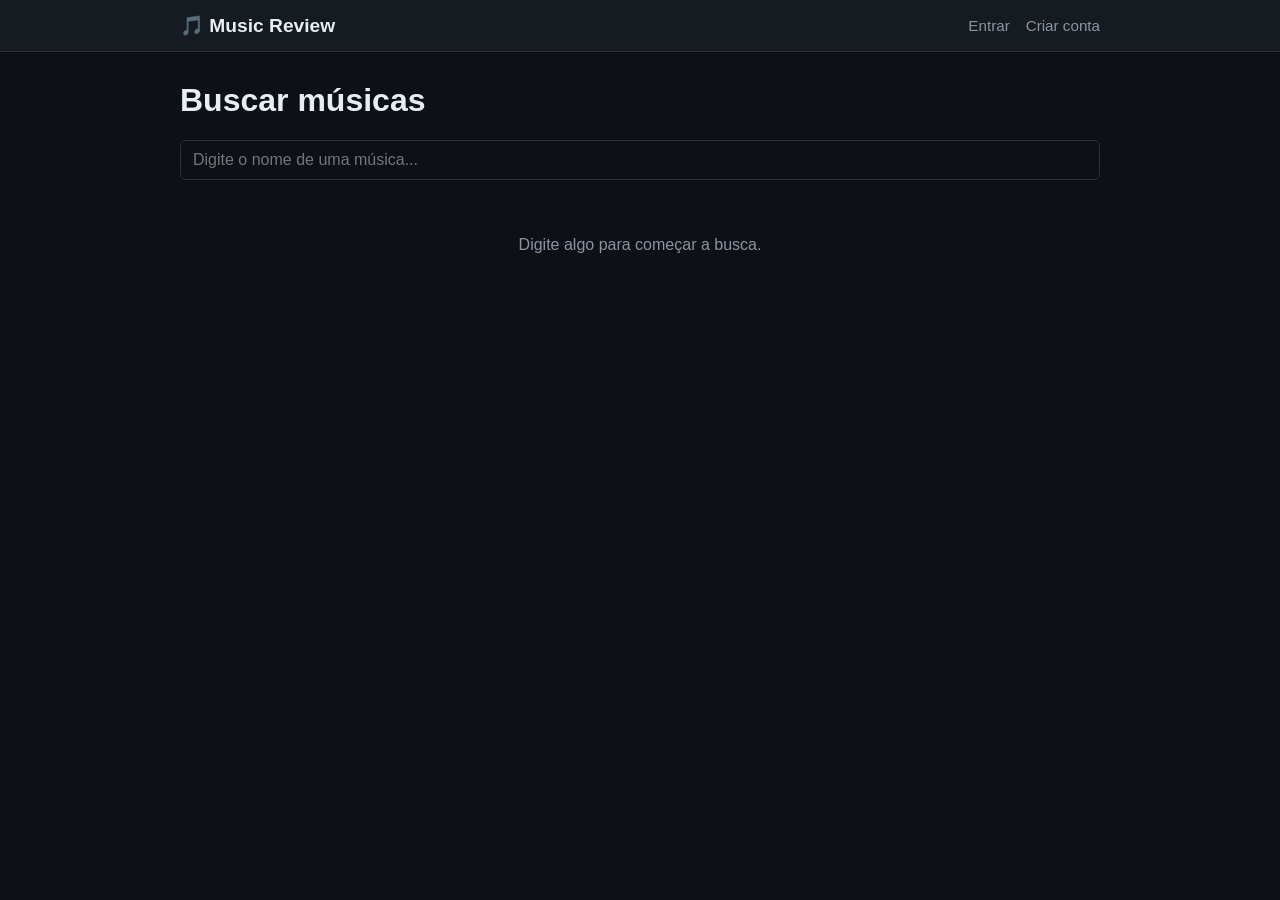
<file: index.html>
<!DOCTYPE html>
<html lang="pt-BR">
<head>
  <meta charset="UTF-8">
  <meta name="viewport" content="width=device-width, initial-scale=1.0">
  <title>Music Review - Buscar músicas</title>
  <link rel="stylesheet" href="css/style.css">
</head>
<body>

  <nav id="navbar"></nav>

  <main>
    <h1>Buscar músicas</h1>

    <input
      type="text"
      id="searchInput"
      class="search-box"
      placeholder="Digite o nome de uma música..."
      autocomplete="off"
    >

    <div id="resultsArea">
      <div class="empty-state">Digite algo para começar a busca.</div>
    </div>
  </main>

  <script src="js/api.js"></script>
  <script src="js/auth.js"></script>
  <script>
    const searchInput = document.getElementById('searchInput');
    const resultsArea = document.getElementById('resultsArea');

    let debounceTimer = null;

    searchInput.addEventListener('input', () => {
      clearTimeout(debounceTimer);
      const termo = searchInput.value.trim();

      if (!termo) {
        resultsArea.innerHTML = '<div class="empty-state">Digite algo para começar a busca.</div>';
        return;
      }

      // Espera 350ms depois da última tecla digitada antes de buscar,
      // pra não disparar uma requisição a cada letra
      debounceTimer = setTimeout(() => buscarMusicas(termo), 350);
    });

    async function buscarMusicas(termo) {
      resultsArea.innerHTML = '<div class="loading-state">Buscando...</div>';

      const { data, status } = await apiRequest('/reviews/search', 'POST', { name: termo });

      // A API pode devolver o objeto direto ou dentro de um array, então tratamos os dois casos
      const payload = Array.isArray(data) ? data[0] : data;

      if (!payload || !payload.success) {
        if (status === 404) {
          resultsArea.innerHTML = '<div class="empty-state">Nenhuma música encontrada.</div>';
        } else {
          resultsArea.innerHTML = `<div class="empty-state">${(payload && payload.message) || 'Erro ao buscar músicas.'}</div>`;
        }
        return;
      }

      renderResultados(payload.musicas || []);
    }

    // rate vem de 0 a 10; convertemos pra estrelas de 0 a 5 (rate 7 = 3,5 estrelas)
    function formatRate(rate) {
      if (typeof rate !== 'number') {
        return 'Sem nota';
      }
      const stars = rate / 2;
      const label = Number.isInteger(stars) ? stars : stars.toFixed(1);
      return `★ ${label}`;
    }

    // Monta o texto dos artistas com o iconezinho de cada um (agora vem como {nome, icone})
    function renderArtistas(artistas) {
      if (!artistas || artistas.length === 0) return '';

      return artistas
        .map((artista) => {
          const icone = artista.icone
            ? `<img class="artist-icon" src="${artista.icone}" alt="">`
            : '';
          return `<span class="artist-chip">${icone}${artista.nome}</span>`;
        })
        .join('<span class="artist-sep">, </span>');
    }

    function renderResultados(musicas) {
      if (musicas.length === 0) {
        resultsArea.innerHTML = '<div class="empty-state">Nenhuma música encontrada.</div>';
        return;
      }

      const grid = document.createElement('div');
      grid.className = 'results-grid';

      musicas.forEach((musica) => {
        const card = document.createElement('a');
        card.className = 'music-card';
        card.href = musica.linkSpotify || '#';
        card.target = '_blank';
        card.rel = 'noopener noreferrer';

        const capa = (musica.album && musica.album.capa) || '';
        const temLikes = musica.qtd_likes !== null && musica.qtd_likes !== undefined;

        card.innerHTML = `
          <img src="${capa}" alt="Capa de ${musica.nome}" loading="lazy">
          <div class="music-card-info">
            <span class="music-title">${musica.nome}</span>
            <span class="music-artist">${renderArtistas(musica.artistas)}</span>
            <div class="music-meta">
              <span>${musica.ano || ''}</span>
              <span class="rate-badge">${formatRate(musica.rate)}</span>
            </div>
            ${temLikes ? `<div class="likes-badge">♥ ${musica.qtd_likes}</div>` : ''}
          </div>
        `;

        grid.appendChild(card);
      });

      resultsArea.innerHTML = '';
      resultsArea.appendChild(grid);
    }
  </script>
</body>
</html>
</file>
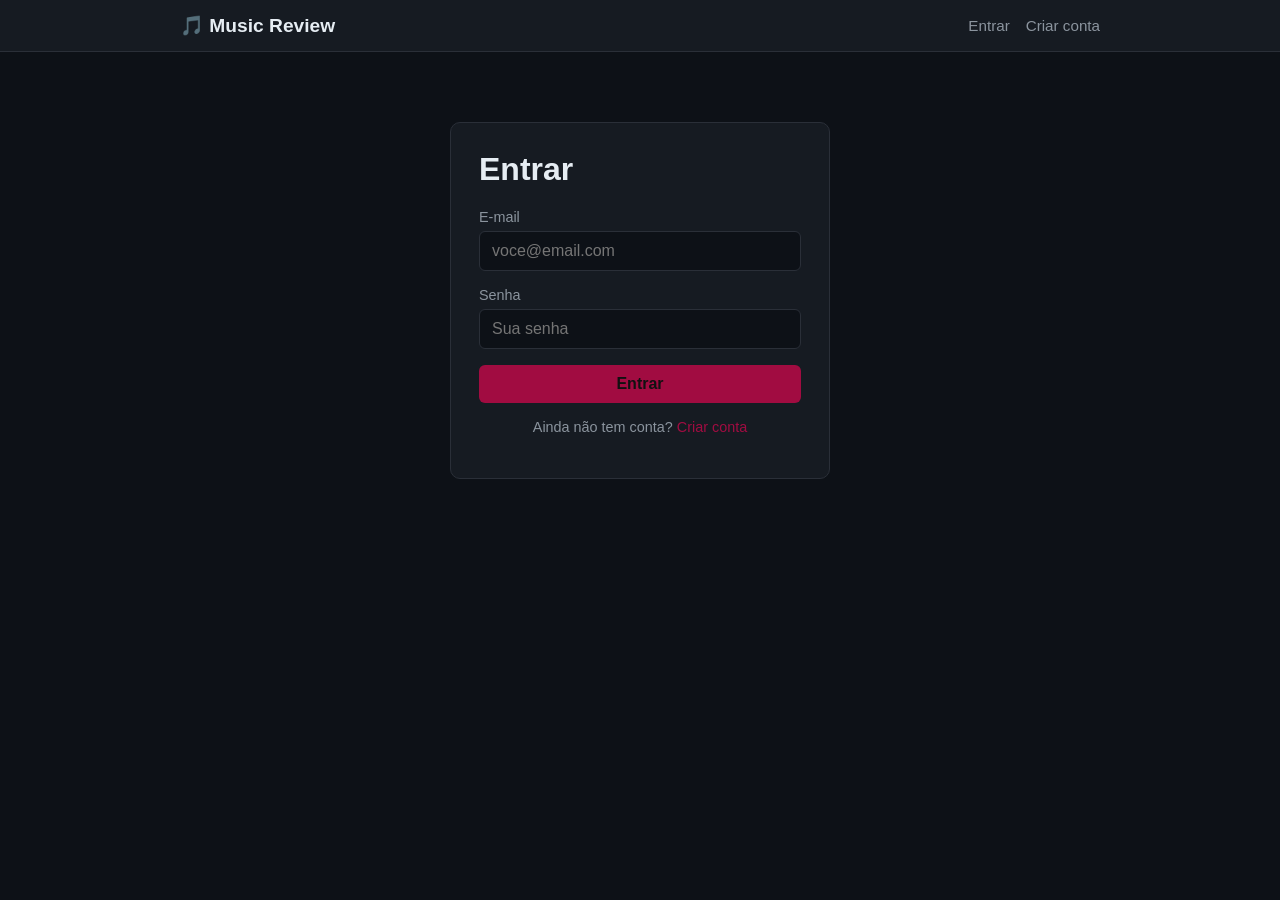
<file: login.html>
<!DOCTYPE html>
<html lang="pt-BR">
<head>
  <meta charset="UTF-8">
  <meta name="viewport" content="width=device-width, initial-scale=1.0">
  <title>Entrar - Music Review</title>
  <link rel="stylesheet" href="css/style.css">
</head>
<body>

  <nav id="navbar"></nav>

  <main>
    <div class="card card-narrow">
      <h1>Entrar</h1>

      <div id="msg" class="message"></div>

      <form id="loginForm">
        <label for="email">E-mail</label>
        <input type="email" id="email" required placeholder="voce@email.com">

        <label for="password">Senha</label>
        <input type="password" id="password" required placeholder="Sua senha">

        <button type="submit" class="btn-primary" id="submitBtn">Entrar</button>
      </form>

      <p class="form-footer">Ainda não tem conta? <a href="register.html">Criar conta</a></p>
    </div>
  </main>

  <script src="js/api.js"></script>
  <script src="js/auth.js"></script>
  <script>
    const form = document.getElementById('loginForm');
    const msg = document.getElementById('msg');
    const submitBtn = document.getElementById('submitBtn');

    function showMessage(text, type) {
      msg.textContent = text;
      msg.className = `message show ${type}`;
    }

    // Se já estiver logado, manda direto pra home
    if (getSession()) {
      window.location.href = 'index.html';
    }

    form.addEventListener('submit', async (e) => {
      e.preventDefault();

      const email = document.getElementById('email').value.trim();
      const password = document.getElementById('password').value;

      submitBtn.disabled = true;
      submitBtn.textContent = 'Entrando...';

      const { data } = await apiRequest('/users/login', 'POST', { email, password });

      submitBtn.disabled = false;
      submitBtn.textContent = 'Entrar';

      if (data && data.success) {
        saveSession(data.user);
        window.location.href = 'index.html';
      } else {
        showMessage((data && data.message) || 'Não foi possível entrar.', 'error');
      }
    });
  </script>
</body>
</html>
</file>
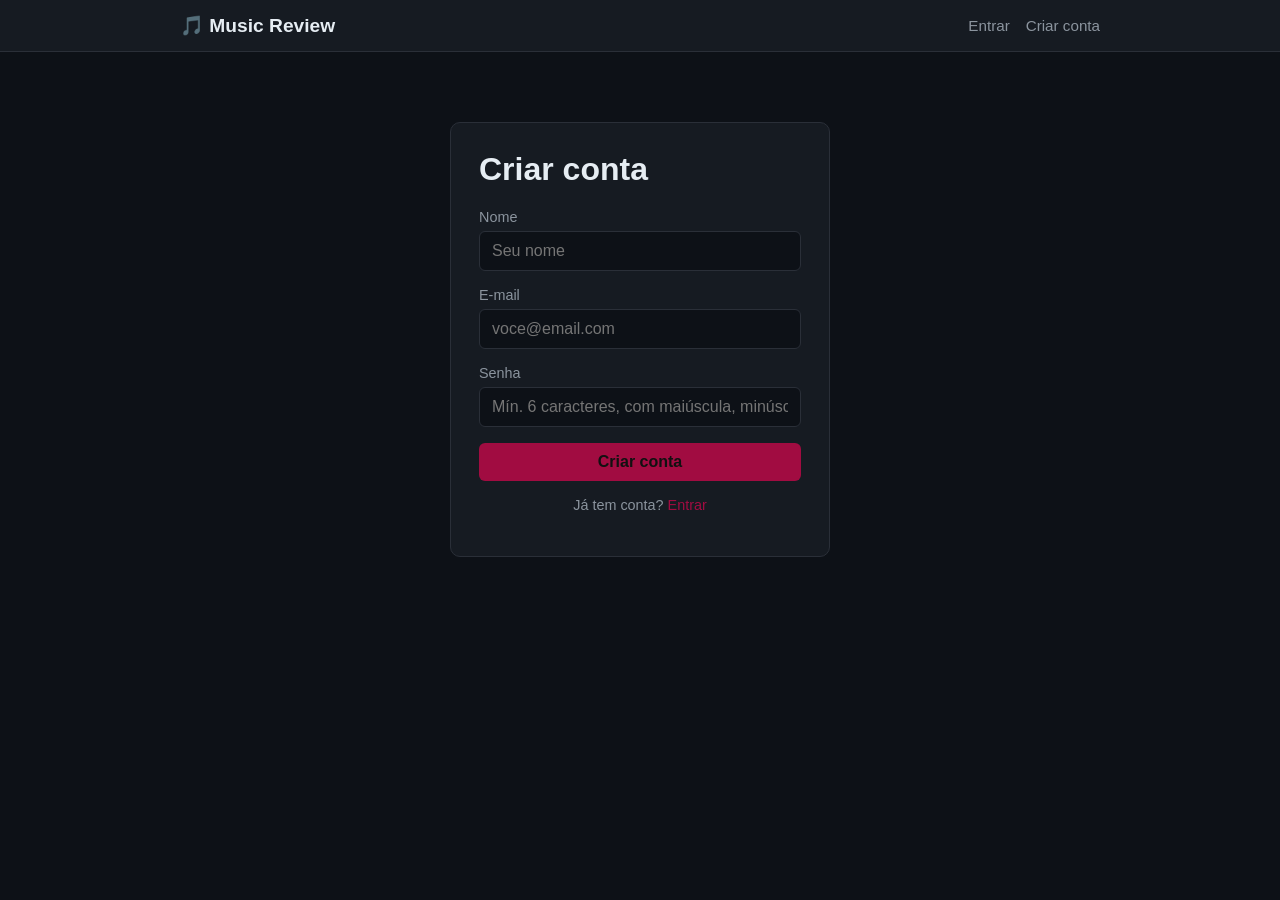
<file: register.html>
<!DOCTYPE html>
<html lang="pt-BR">
<head>
  <meta charset="UTF-8">
  <meta name="viewport" content="width=device-width, initial-scale=1.0">
  <title>Criar conta - Music Review</title>
  <link rel="stylesheet" href="css/style.css">
</head>
<body>

  <nav id="navbar"></nav>

  <main>
    <div class="card card-narrow">
      <h1>Criar conta</h1>

      <div id="msg" class="message"></div>

      <form id="registerForm">
        <label for="name">Nome</label>
        <input type="text" id="name" required placeholder="Seu nome">

        <label for="email">E-mail</label>
        <input type="email" id="email" required placeholder="voce@email.com">

        <label for="password">Senha</label>
        <input type="password" id="password" required placeholder="Mín. 6 caracteres, com maiúscula, minúscula, número e símbolo">

        <button type="submit" class="btn-primary" id="submitBtn">Criar conta</button>
      </form>

      <p class="form-footer">Já tem conta? <a href="login.html">Entrar</a></p>
    </div>
  </main>

  <script src="js/api.js"></script>
  <script src="js/auth.js"></script>
  <script>
    const form = document.getElementById('registerForm');
    const msg = document.getElementById('msg');
    const submitBtn = document.getElementById('submitBtn');

    function showMessage(text, type) {
      msg.textContent = text;
      msg.className = `message show ${type}`;
    }

    form.addEventListener('submit', async (e) => {
      e.preventDefault();

      const name = document.getElementById('name').value.trim();
      const email = document.getElementById('email').value.trim();
      const password = document.getElementById('password').value;

      submitBtn.disabled = true;
      submitBtn.textContent = 'Criando...';

      const { data } = await apiRequest('/users/create', 'POST', { name, email, password });

      submitBtn.disabled = false;
      submitBtn.textContent = 'Criar conta';

      if (data && data.success) {
        showMessage('Conta criada com sucesso! Redirecionando para o login...', 'success');
        setTimeout(() => window.location.href = 'login.html', 1200);
      } else {
        showMessage((data && data.message) || 'Não foi possível criar a conta.', 'error');
      }
    });
  </script>
</body>
</html>
</file>
<file: css/style.css>
:root {
  --bg: #0d1117;
  --bg-card: #161b22;
  --border: #2a2f38;
  --text: #e6edf3;
  --text-muted: #8b949e;
  --accent: #ff035798;
  --accent-hover: #ff035798;
  --danger: #f85149;
  --success: #3fb950;
}

* {
  box-sizing: border-box;
}

body {
  margin: 0;
  background: var(--bg);
  color: var(--text);
  font-family: 'Segoe UI', Arial, sans-serif;
  min-height: 100vh;
}

/* ---------- Navbar ---------- */
#navbar {
  background: var(--bg-card);
  border-bottom: 1px solid var(--border);
}

.nav-inner {
  max-width: 960px;
  margin: 0 auto;
  padding: 14px 20px;
  display: flex;
  justify-content: space-between;
  align-items: center;
}

.brand {
  color: var(--text);
  font-weight: bold;
  font-size: 1.2rem;
  text-decoration: none;
}

.nav-links {
  display: flex;
  align-items: center;
  gap: 16px;
}

.nav-links a {
  color: var(--text-muted);
  text-decoration: none;
  font-size: 0.95rem;
}

.nav-links a:hover {
  color: var(--accent);
}

.nav-user {
  color: var(--text);
  font-size: 0.95rem;
}

.btn-link {
  background: none;
  border: none;
  color: var(--text-muted);
  cursor: pointer;
  font-size: 0.95rem;
  padding: 0;
}

.btn-link:hover {
  color: var(--danger);
}

/* ---------- Layout geral ---------- */
main {
  max-width: 960px;
  margin: 0 auto;
  padding: 30px 20px;
}

.card {
  background: var(--bg-card);
  border: 1px solid var(--border);
  border-radius: 10px;
  padding: 28px;
}

.card-narrow {
  max-width: 380px;
  margin: 40px auto;
}

h1, h2 {
  margin-top: 0;
}

/* ---------- Formulários ---------- */
label {
  display: block;
  margin-bottom: 6px;
  font-size: 0.9rem;
  color: var(--text-muted);
}

input[type="text"],
input[type="email"],
input[type="password"] {
  width: 100%;
  padding: 10px 12px;
  margin-bottom: 16px;
  border-radius: 6px;
  border: 1px solid var(--border);
  background: #0d1117;
  color: var(--text);
  font-size: 1rem;
}

input:focus {
  outline: 1px solid var(--accent);
}

button.btn-primary {
  width: 100%;
  padding: 10px 12px;
  border: none;
  border-radius: 6px;
  background: var(--accent);
  color: #111;
  font-weight: bold;
  font-size: 1rem;
  cursor: pointer;
}

button.btn-primary:hover {
  background: var(--accent-hover);
}

button.btn-primary:disabled {
  opacity: 0.6;
  cursor: not-allowed;
}

.form-footer {
  margin-top: 16px;
  font-size: 0.9rem;
  color: var(--text-muted);
  text-align: center;
}

.form-footer a {
  color: var(--accent);
  text-decoration: none;
}

/* ---------- Mensagens ---------- */
.message {
  padding: 10px 14px;
  border-radius: 6px;
  margin-bottom: 16px;
  font-size: 0.9rem;
  display: none;
}

.message.show {
  display: block;
}

.message.error {
  background: rgba(248, 81, 73, 0.15);
  color: var(--danger);
  border: 1px solid rgba(248, 81, 73, 0.4);
}

.message.success {
  background: rgba(63, 185, 80, 0.15);
  color: var(--success);
  border: 1px solid rgba(63, 185, 80, 0.4);
}

/* ---------- Busca de músicas ---------- */
.search-box {
  width: 100%;
  padding: 12px 14px;
  border-radius: 8px;
  border: 1px solid var(--border);
  background: var(--bg-card);
  color: var(--text);
  font-size: 1.05rem;
  margin-bottom: 24px;
}

.results-grid {
  display: grid;
  grid-template-columns: repeat(auto-fill, minmax(160px, 1fr));
  gap: 18px;
}

.music-card {
  background: var(--bg-card);
  border: 1px solid var(--border);
  border-radius: 8px;
  overflow: hidden;
  display: flex;
  flex-direction: column;
  text-decoration: none;
  color: var(--text);
  transition: transform 0.15s ease, border-color 0.15s ease;
}

.music-card:hover {
  transform: translateY(-3px);
  border-color: var(--accent);
}

.music-card img {
  aspect-ratio: 1 / 1;
  object-fit: cover;
  background: #000;
}

.music-card-info {
  padding: 10px;
  flex: 1;
  display: flex;
  flex-direction: column;
  gap: 4px;
}

.music-title {
  font-weight: bold;
  font-size: 0.95rem;
  line-height: 1.2;
}

.music-artist {
  font-size: 0.85rem;
  color: var(--text-muted);
}

.music-meta {
  font-size: 0.78rem;
  color: var(--text-muted);
  display: flex;
  justify-content: space-between;
  margin-top: auto;
}

.rate-badge {
  color: var(--accent);
  font-weight: bold;
}

.artist-icon {
  width: 14px;
  height: 14px;
  border-radius: 50%;
  object-fit: cover;
  vertical-align: middle;
  margin-right: 3px;
}

.artist-chip {
  display: inline-flex;
  align-items: center;
}

.artist-sep {
  margin-right: 4px;
}

.likes-badge {
  font-size: 0.78rem;
  color: var(--text-muted);
}

.empty-state, .loading-state {
  text-align: center;
  color: var(--text-muted);
  padding: 40px 0;
}
</file>
